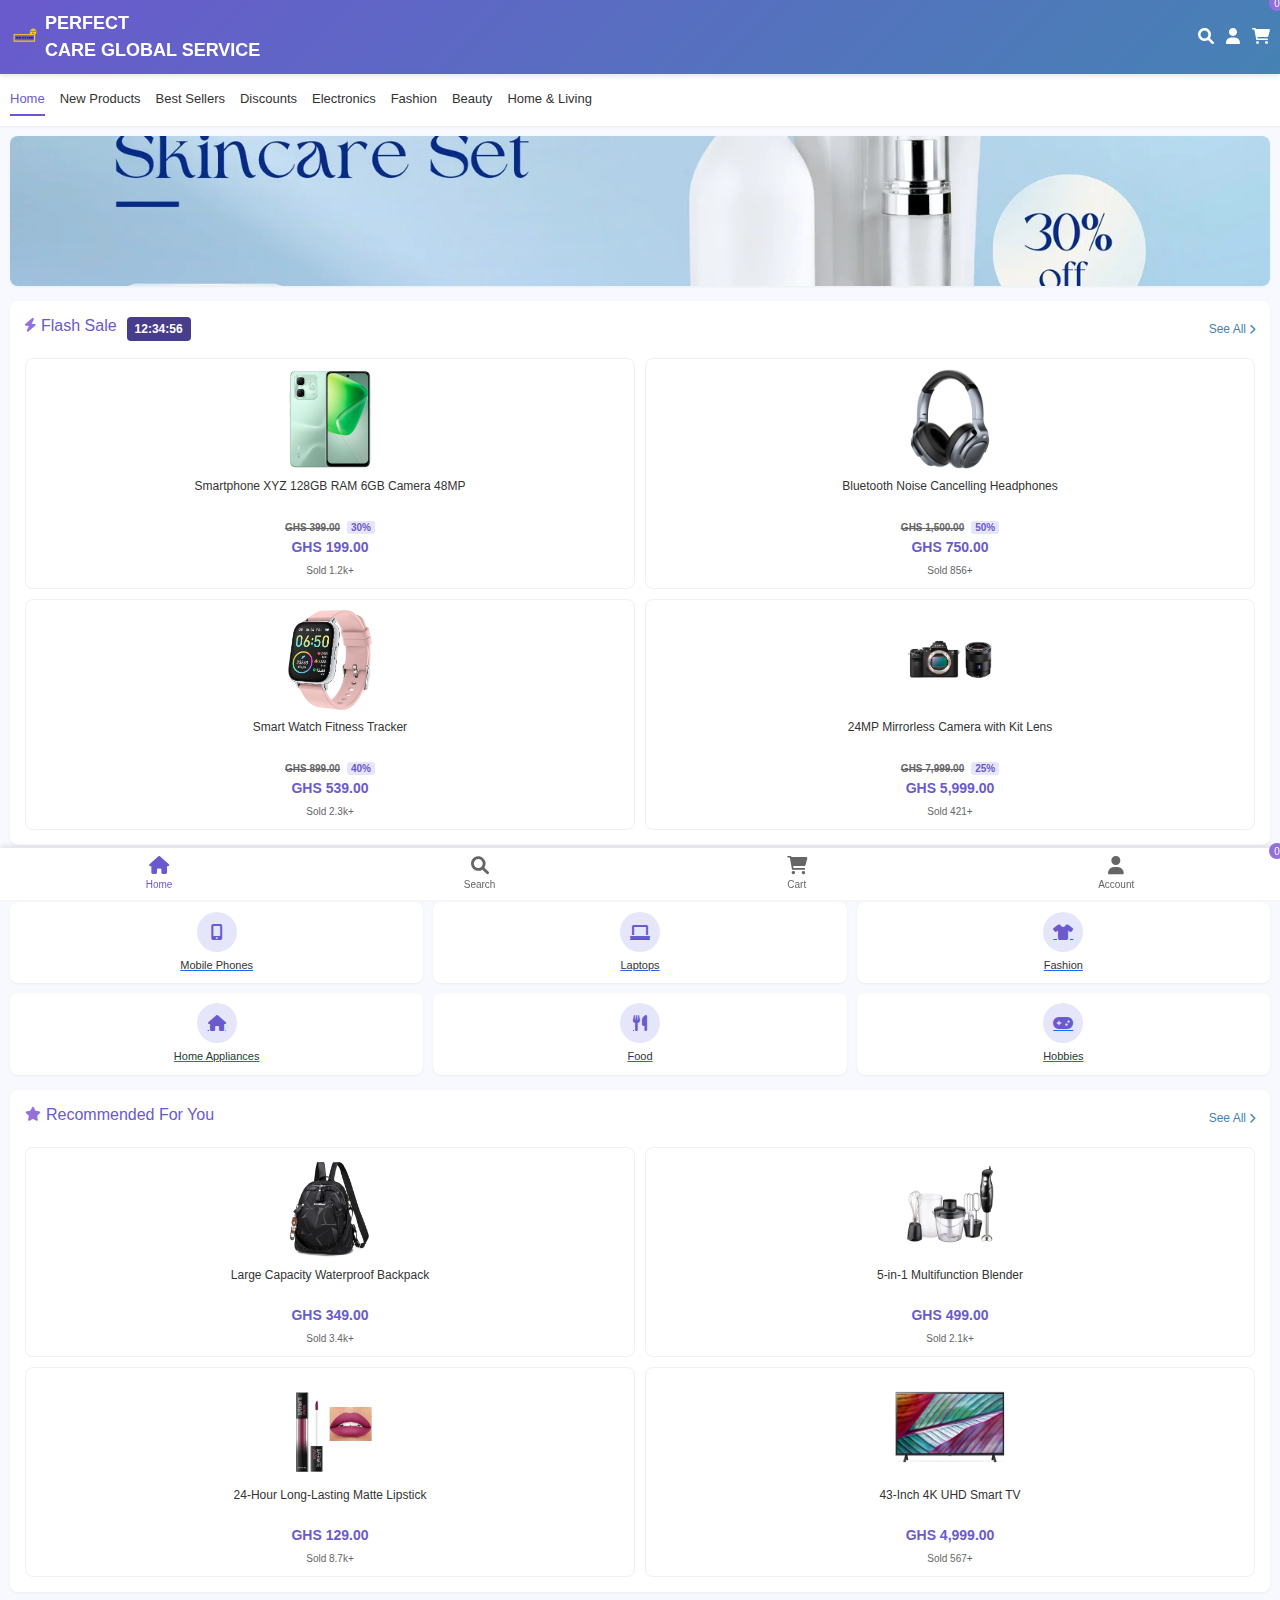
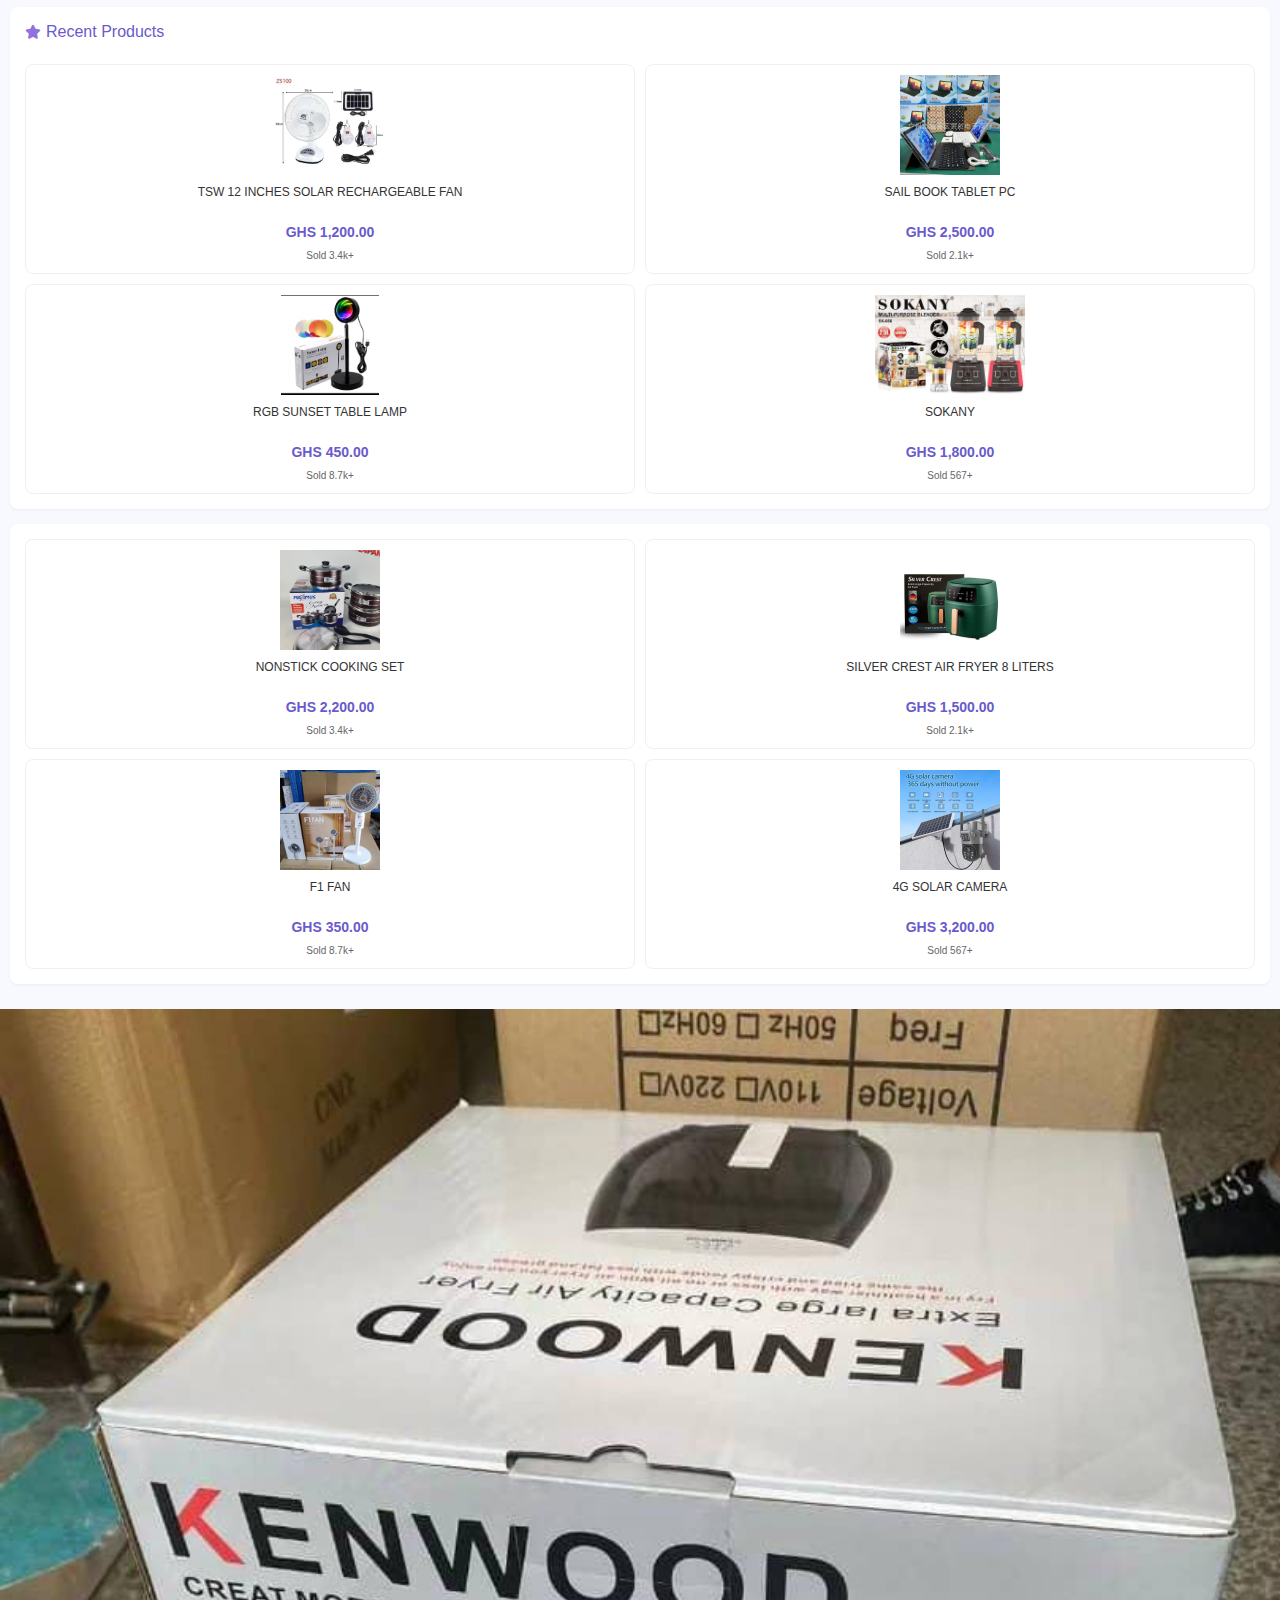
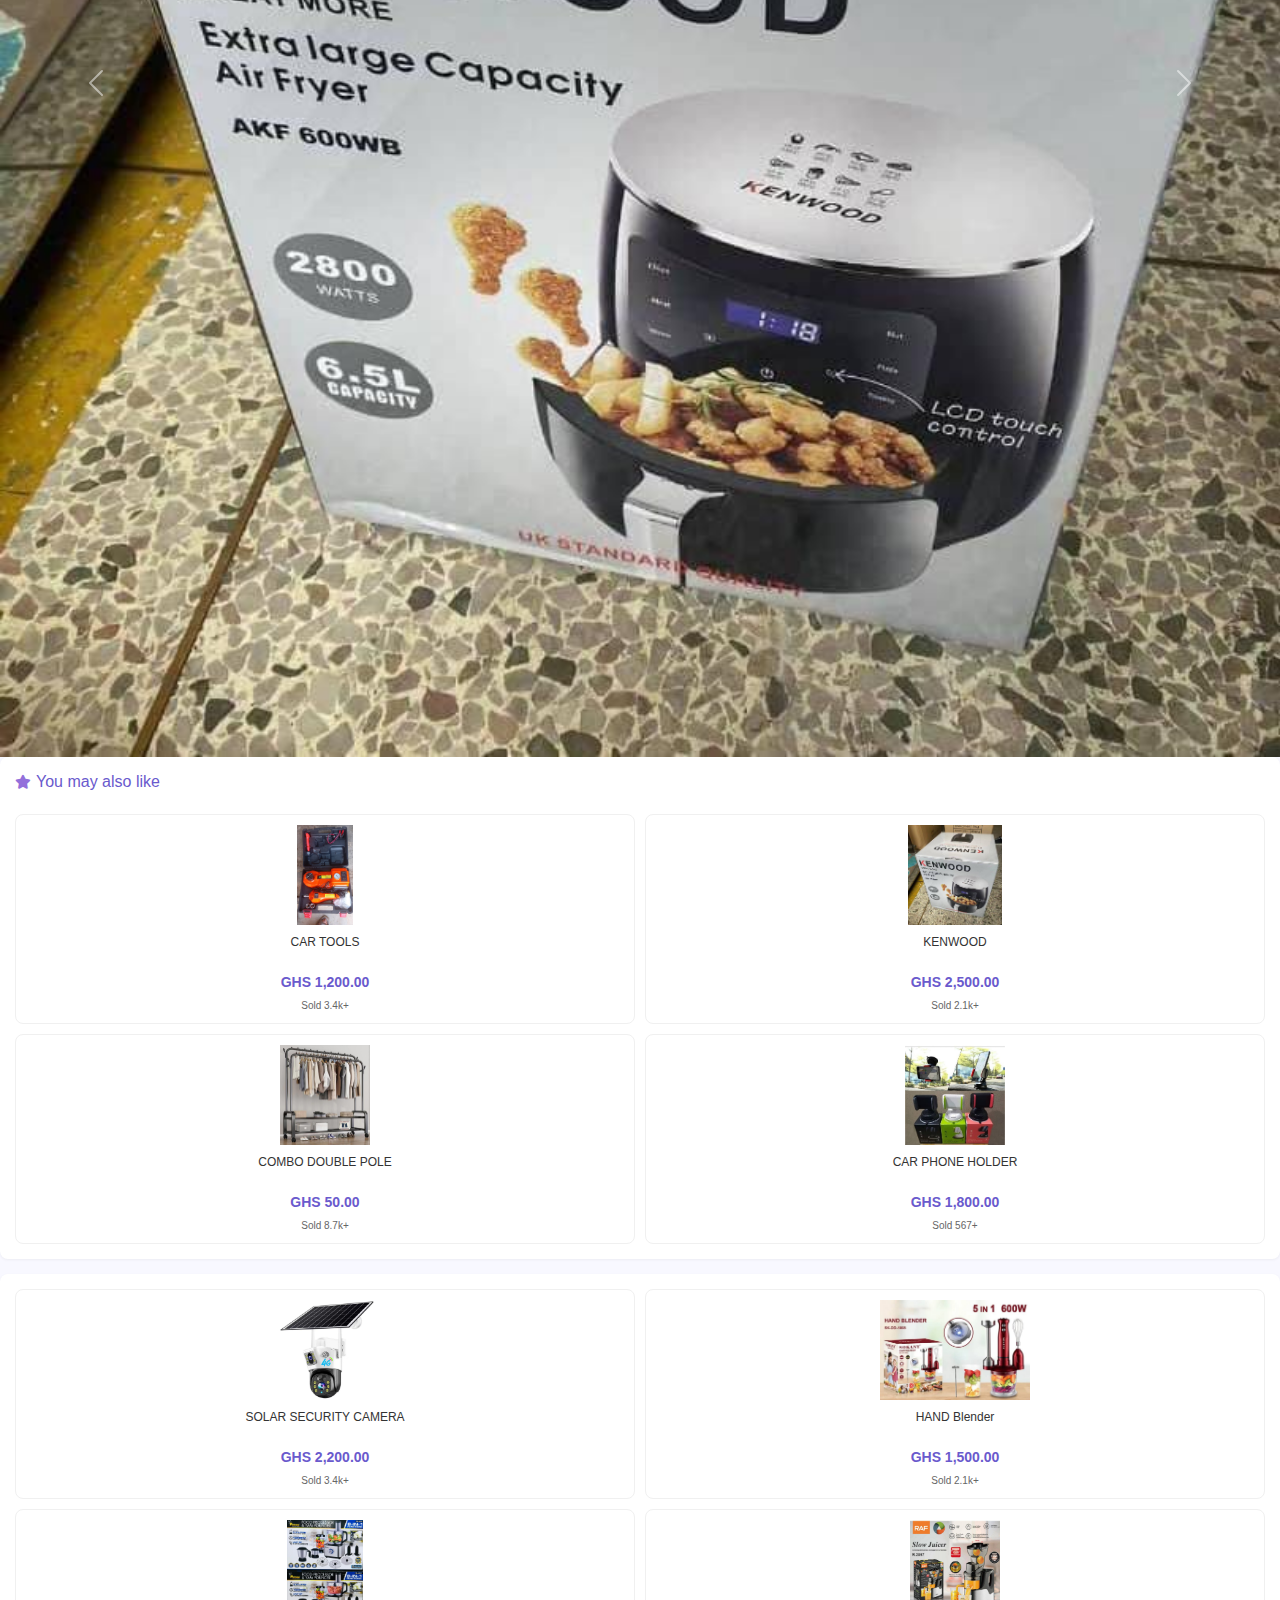
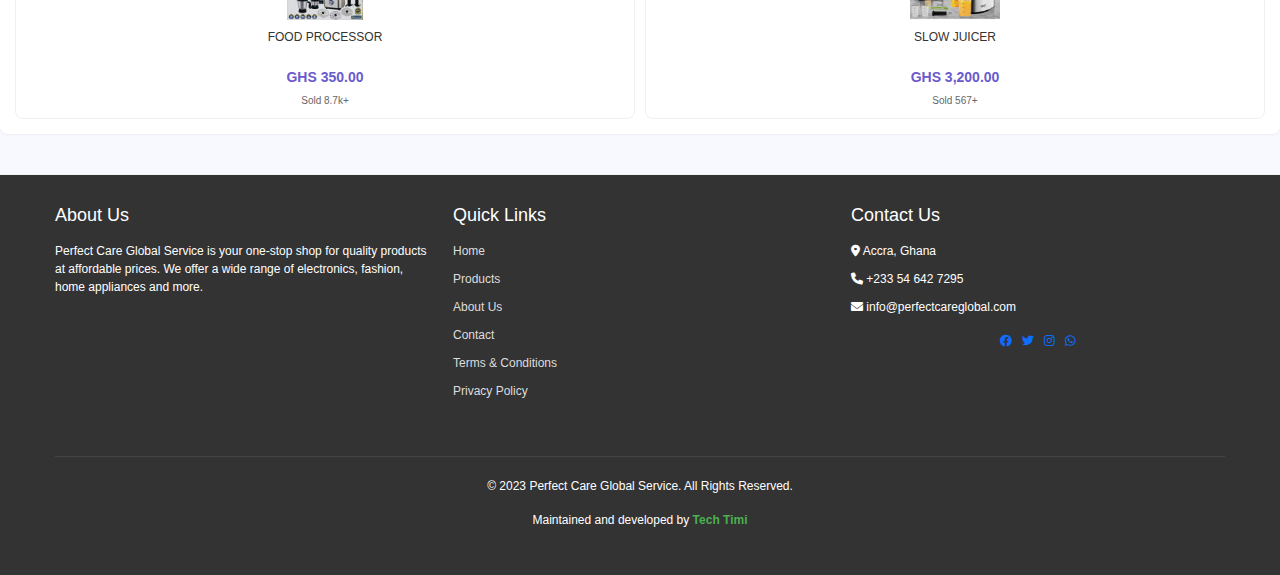
<file: index.html>
<!DOCTYPE html>
<html lang="en">
<head>
    <!-- Basic Meta Tags -->
<meta charset="UTF-8">
<meta name="viewport" content="width=device-width, initial-scale=1.0">
<meta name="author" content="Perfect Care Global Service">
<meta name="robots" content="index, follow">

<!-- SEO Meta Tags -->
<title>Perfect Care Global Service | Affordable & Quality Products</title>
<meta name="description" content="Perfect Care Global Service is your trusted e-commerce platform for affordable and high-quality products. Shop electronics, fashion, home essentials, and more. Fast delivery, great service, and secure checkout.">
<meta name="keywords" content="Perfect Care Global Service, e-commerce, online shopping, affordable products, electronics, fashion, home essentials, Nigeria online store, secure checkout, fast delivery">

<!-- Open Graph / Facebook -->
<meta property="og:title" content="Perfect Care Global Service | Affordable & Quality Products">
<meta property="og:description" content="Shop the best products at Perfect Care Global Service. Affordable prices, quality items, and fast delivery right to your doorstep.">
<meta property="og:image" content="https://yourwebsite.com/assets/logo.png">
<meta property="og:url" content="https://yourwebsite.com">
<meta property="og:type" content="website">
<meta property="og:site_name" content="Perfect Care Global Service">

<!-- Twitter Cards -->
<meta name="twitter:card" content="summary_large_image">
<meta name="twitter:title" content="Perfect Care Global Service | Affordable & Quality Products">
<meta name="twitter:description" content="Discover affordable and high-quality products at Perfect Care Global Service. Shop electronics, fashion, and more with fast delivery.">
<meta name="twitter:image" content="https://yourwebsite.com/assets/logo.png">

<!-- Favicon -->
<link rel="icon" href="https://yourwebsite.com/assets/favicon.ico" type="image/x-icon">

    <title>PERFECT CARE GLOBAL SERVICE</title>
    <link rel="stylesheet" href="https://cdnjs.cloudflare.com/ajax/libs/font-awesome/6.0.0-beta3/css/all.min.css">
    <!-- Bootstrap CSS -->
    <link href="https://cdn.jsdelivr.net/npm/bootstrap@5.3.3/dist/css/bootstrap.min.css" rel="stylesheet">
    <link rel="stylesheet" href="/style_mobile.css">
    <style>
        /* Additional footer styles */
        .footer {
            background-color: #333;
            color: white;
            padding: 30px 0;
            margin-top: 40px;
        }
        
        .footer-container {
            max-width: 1200px;
            margin: 0 auto;
            padding: 0 15px;
        }
        
        .footer-section {
            margin-bottom: 20px;
        }
        
        .footer-section h3 {
            color: #fff;
            margin-bottom: 15px;
            font-size: 18px;
        }
        
        .footer-section ul {
            list-style: none;
            padding: 0;
        }
        
        .footer-section ul li {
            margin-bottom: 10px;
        }
        
        .footer-section ul li a {
            color: #ddd;
            text-decoration: none;
        }
        
        .footer-section ul li a:hover {
            color: #fff;
        }
        
        .footer-bottom {
            text-align: center;
            padding-top: 20px;
            border-top: 1px solid #444;
            margin-top: 20px;
        }
        
        .developer-link {
            color: #4CAF50;
            text-decoration: none;
            font-weight: bold;
        }
        
        .developer-link:hover {
            text-decoration: underline;
        }
    </style>
</head>
<body>
    <!-- Mobile Header -->
    <header class="header">
        <div class="header-container">
            <button class="mobile-menu-btn" id="mobileMenuBtn">
                <i class="fas fa-bars"></i>
            </button>
            <div class="logo">
                <img src="t5.jpg" alt="BA Logo">
                <span class="logo-text">PERFECT<br> CARE GLOBAL SERVICE</span>
            </div>
            <div class="user-actions-mobile">
                <button class="search-btn-mobile" id="searchBtnMobile">
                    <i class="fas fa-search"></i>
                </button>
                <a href="#" id="authModalBtn">
                    <i class="fas fa-user"></i>
                </a>
                <a href="#" id="cartModalBtn">
                    <i class="fas fa-shopping-cart"></i>
                    <span class="cart-count" id="mobileCartCount">0</span>
                </a>
            </div>
        </div>
        <div class="search-bar-mobile" id="searchBarMobile">
            <input type="text" placeholder="Search for products...">
        </div>
    </header>
    
    <!-- Mobile Menu -->
    <div class="mobile-menu-overlay" id="mobileMenuOverlay"></div>
    <div class="mobile-menu" id="mobileMenu">
        <div class="mobile-menu-header">
            <div>Menu</div>
            <button class="mobile-menu-close" id="mobileMenuClose">
                <i class="fas fa-times"></i>
            </button>
        </div>
        <div class="mobile-menu-categories">
            <h3><i class="fas fa-list"></i> Product Categories</h3>
            <ul>
                <li><a href="#"><i class="fas fa-mobile-alt"></i> Phones & Tablets</a></li>
                <li><a href="#"><i class="fas fa-laptop"></i> Laptops & Computers</a></li>
                <li><a href="#"><i class="fas fa-tshirt"></i> Men's Fashion</a></li>
                <li><a href="#"><i class="fas fa-female"></i> Women's Fashion</a></li>
                <li><a href="#"><i class="fas fa-home"></i> Home & Living</a></li>
                <li><a href="#"><i class="fas fa-utensils"></i> Food & Beverages</a></li>
                <li><a href="#"><i class="fas fa-gamepad"></i> Hobbies & Collections</a></li>
                <li><a href="#"><i class="fas fa-baby"></i> Babies & Kids</a></li>
                <li><a href="#"><i class="fas fa-heartbeat"></i> Health</a></li>
                <li><a href="#"><i class="fas fa-car"></i> Automotive</a></li>
            </ul>
        </div>
    </div>
    
    <!-- Navigation -->
    <nav class="nav-container">
        <div class="nav-menu">
            <a href="#" class="active">Home</a>
            <a href="#">New Products</a>
            <a href="#">Best Sellers</a>
            <a href="#">Discounts</a>
            <a href="#">Electronics</a>
            <a href="#">Fashion</a>
            <a href="#">Beauty</a>
            <a href="#">Home & Living</a>
        </div>
    </nav>
    
    <!-- Main Content -->
    <main class="main-container">
        <!-- Banner -->
        <section class="banner">
            <div class="main-banner">
                <img src="1600w-qEn1ZwoszP0.webp" alt="Promotional Banner">
            </div>
        </section>

        <!-- Flash Sale -->
        <section class="flash-sale">
            <div class="section-header">
                <h2><i class="fas fa-bolt"></i> Flash Sale</h2>
                <div class="countdown">12:34:56</div>
                <a href="#" class="see-all">See All <i class="fas fa-chevron-right"></i></a>
            </div>
            <div class="product-grid">
                <div class="product-card" data-image="images/1.webp" data-title="Smartphone XYZ 128GB RAM 6GB Camera 48MP" data-price="2799.00" data-sold="Sold 1.2k+">
                    <img src="1.webp" alt="Product" class="product-image">
                    <div class="product-name">Smartphone XYZ 128GB RAM 6GB Camera 48MP</div>
                    <div class="product-price">
                        <span class="product-original-price">GHS 399.00</span>
                        <span class="product-discount">30%</span><br>
                        GHS 199.00
                    </div>
                    <div class="product-sold">Sold 1.2k+</div>
                </div>
                <div class="product-card" data-image="images/2.jpg" data-title="Bluetooth Noise Cancelling Headphones" data-price="750.00" data-sold="Sold 856+">
                    <img src="2.jpg" alt="Product" class="product-image">
                    <div class="product-name">Bluetooth Noise Cancelling Headphones</div>
                    <div class="product-price">
                        <span class="product-original-price">GHS 1,500.00</span>
                        <span class="product-discount">50%</span><br>
                        GHS 750.00
                    </div>
                    <div class="product-sold">Sold 856+</div>
                </div>
                <div class="product-card" data-image="images/3.jpg" data-title="Smart Watch Fitness Tracker" data-price="539.00" data-sold="Sold 2.3k+">
                    <img src="3.jpg" alt="Product" class="product-image">
                    <div class="product-name">Smart Watch Fitness Tracker</div>
                    <div class="product-price">
                        <span class="product-original-price">GHS 899.00</span>
                        <span class="product-discount">40%</span><br>
                        GHS 539.00
                    </div>
                    <div class="product-sold">Sold 2.3k+</div>
                </div>
                <div class="product-card" data-image="images/5.jpg" data-title="24MP Mirrorless Camera with Kit Lens" data-price="5999.00" data-sold="Sold 421+">
                    <img src="5.jpg" alt="Product" class="product-image">
                    <div class="product-name">24MP Mirrorless Camera with Kit Lens</div>
                    <div class="product-price">
                        <span class="product-original-price">GHS 7,999.00</span>
                        <span class="product-discount">25%</span><br>
                        GHS 5,999.00
                    </div>
                    <div class="product-sold">Sold 421+</div>
                </div>
            </div>
        </section>

        <!-- Popular Categories -->
        <section class="categories-section">
            <div class="section-header">
                <h2><i class="fas fa-th-large"></i> Popular Categories</h2>
                <a href="#" class="see-all">See All <i class="fas fa-chevron-right"></i></a>
            </div>
            <div class="categories-grid">
                <div class="category-card">
                    <a href="/coming.html"><div class="category-icon">
    <i class="fas fa-mobile-alt"></i>
</div>
<div class="category-name">Mobile Phones</div></a>
                </div>
                <div class="category-card">
                   <a href="/coming.html"> <div class="category-icon">
     <i class="fas fa-laptop"></i>
 </div>
 <div class="category-name">Laptops</div>
 </div></a>
                <div class="category-card">
                   <a href="/coming.html" class="html"> <div class="category-icon">
     <i class="fas fa-tshirt"></i>
 </div>
 <div class="category-name">Fashion</div>
 </div></a>
                <div class="category-card">
                    <a href="/coming.html"><div class="category-icon">
    <i class="fas fa-home"></i>
</div>
<div class="category-name">Home Appliances</div>
</div></a>
                <div class="category-card">
                   <a href="/coming.html"> <div class="category-icon">
     <i class="fas fa-utensils"></i>
 </div>
 <div class="category-name">Food</div>
 </div></a>
                <div class="category-card">
                   <a href="/coming.html"> <div class="category-icon">
     <i class="fas fa-gamepad"></i>
 </div>
 <div class="category-name">Hobbies</div>
 </div></a>
            </div>
        </section>

        <!-- Recommended Products -->
        <section class="flash-sale">
            <div class="section-header">
                <h2><i class="fas fa-star"></i> Recommended For You</h2>
                <a href="#" class="see-all">See All <i class="fas fa-chevron-right"></i></a>
            </div>
            <div class="product-grid">
                <div class="product-card" data-image="assets/images/7.jpg" data-title="Large Capacity Waterproof Backpack" data-price="349.00" data-sold="Sold 3.4k+">
                    <img src="7.jpg" alt="Product" class="product-image">
                    <div class="product-name">Large Capacity Waterproof Backpack</div>
                    <div class="product-price">GHS 349.00</div>
                    <div class="product-sold">Sold 3.4k+</div>
                </div>
                <div class="product-card" data-image="images/8.jpg" data-title="5-in-1 Multifunction Blender" data-price="499.00" data-sold="Sold 2.1k+">
                    <img src="8.jpg" alt="Product" class="product-image">
                    <div class="product-name">5-in-1 Multifunction Blender</div>
                    <div class="product-price">GHS 499.00</div>
                    <div class="product-sold">Sold 2.1k+</div>
                </div>
                <div class="product-card" data-image="images/9.jpg" data-title="24-Hour Long-Lasting Matte Lipstick" data-price="129.00" data-sold="Sold 8.7k+">
                    <img src="9.jpg" alt="Product" class="product-image">
                    <div class="product-name">24-Hour Long-Lasting Matte Lipstick</div>
                    <div class="product-price">GHS 129.00</div>
                    <div class="product-sold">Sold 8.7k+</div>
                </div>
                <div class="product-card" data-image="images/1avif.avif" data-title="43-Inch 4K UHD Smart TV" data-price="4999.00" data-sold="Sold 567+">
                    <img src="1avif.avif" alt="Product" class="product-image">
                    <div class="product-name">43-Inch 4K UHD Smart TV</div>
                    <div class="product-price">GHS 4,999.00</div>
                    <div class="product-sold">Sold 567+</div>
                </div>
            </div>
        </section>

        <!-- Recent Products -->
        <section class="flash-sale">
            <div class="section-header">
                <h2><i class="fas fa-star"></i> Recent Products</h2>
            </div>
            <div class="product-grid">
                <div class="product-card" data-image="images/t1.jpg" data-title="TSW 12 INCHES SOLAR RECHARGEABLE FAN" data-price="1200.00" data-sold="Sold 3.4k+">
                    <img src="t1.jpg" alt="Product" class="product-image">
                    <div class="product-name">TSW 12 INCHES SOLAR RECHARGEABLE FAN</div>
                    <div class="product-price">GHS 1,200.00</div>
                    <div class="product-sold">Sold 3.4k+</div>
                </div>
                <div class="product-card" data-image="images/t2.jpg" data-title="SAIL BOOK TABLET PC" data-price="2500.00" data-sold="Sold 2.1k+">
                    <img src="t2.jpg" alt="Product" class="product-image">
                    <div class="product-name">SAIL BOOK TABLET PC</div>
                    <div class="product-price">GHS 2,500.00</div>
                    <div class="product-sold">Sold 2.1k+</div>
                </div>
                <div class="product-card" data-image="images/t3.jpg" data-title="RGB SUNSET TABLE LAMP" data-price="450.00" data-sold="Sold 8.7k+">
                    <img src="t3.jpg" alt="Product" class="product-image">
                    <div class="product-name">RGB SUNSET TABLE LAMP</div>
                    <div class="product-price">GHS 450.00</div>
                    <div class="product-sold">Sold 8.7k+</div>
                </div>
                <div class="product-card" data-image="images/t4.jpg" data-title="SOKANY" data-price="1800.00" data-sold="Sold 567+">
                    <img src="t4.jpg" alt="Product" class="product-image">
                    <div class="product-name">SOKANY</div>
                    <div class="product-price">GHS 1,800.00</div>
                    <div class="product-sold">Sold 567+</div>
                </div>
            </div>
        </section>

        <!-- More Products -->
        <section class="flash-sale">
            <div class="product-grid">
                <div class="product-card" data-image="images/t9.jpg" data-title="SOLAR SECURITY CAMERA" data-price="2200.00" data-sold="Sold 3.4k+">
                    <img src="t17.jpg" alt="Product" class="product-image">
                    <div class="product-name"> NONSTICK COOKING SET</div>
                    <div class="product-price">GHS 2,200.00</div>
                    <div class="product-sold">Sold 3.4k+</div>
                </div>
                <div class="product-card" data-image="images/t6.jpg" data-title="SILVER CREST AIR FRYER 8 LITERS" data-price="1500.00" data-sold="Sold 2.1k+">
                    <img src="t6.jpg" alt="Product" class="product-image">
                    <div class="product-name">SILVER CREST AIR FRYER 8 LITERS</div>
                    <div class="product-price">GHS 1,500.00</div>
                    <div class="product-sold">Sold 2.1k+</div>
                </div>
                <div class="product-card" data-image="images/t7.jpg" data-title="F1 FAN" data-price="350.00" data-sold="Sold 8.7k+">
                    <img src="t7.jpg" alt="Product" class="product-image">
                    <div class="product-name">F1 FAN</div>
                    <div class="product-price">GHS 350.00</div>
                    <div class="product-sold">Sold 8.7k+</div>
                </div>
                <div class="product-card" data-image="images/t8.jpg" data-title="4G SOLAR CAMERA" data-price="3200.00" data-sold="Sold 567+">
                    <img src="t8.jpg" alt="Product" class="product-image">
                    <div class="product-name">4G SOLAR CAMERA</div>
                    <div class="product-price">GHS 3,200.00</div>
                    <div class="product-sold">Sold 567+</div>
                </div>
            </div>
        </section>
    </main>

    <!-- Carousel -->
    <div id="homeCarousel" class="carousel slide" data-bs-ride="carousel">
        <div class="carousel-inner">
            <div class="carousel-item active">
                <img src="t14.jpg" class="d-block w-100" alt="Slide 1">
            </div>
            <div class="carousel-item">
                <img src="t11.jpg" class="d-block w-100" alt="Slide 2">
            </div>
            <div class="carousel-item">
                <img src="t10.jpg" class="d-block w-100" alt="Slide 3">
            </div>
        </div>
        <!-- Controls -->
        <button class="carousel-control-prev" type="button" data-bs-target="#homeCarousel" data-bs-slide="prev">
            <span class="carousel-control-prev-icon" aria-hidden="true"></span>
        </button>
        <button class="carousel-control-next" type="button" data-bs-target="#homeCarousel" data-bs-slide="next">
            <span class="carousel-control-next-icon" aria-hidden="true"></span>
        </button>
    </div>

    <!-- You May Also Like -->
    <section class="flash-sale">
        <div class="section-header">
            <h2><i class="fas fa-star"></i> You may also like </h2>
        </div>
        <div class="product-grid">
            <div class="product-card" data-image="images/t12.jpg" data-title="TSW 12 INCHES SOLAR RECHARGEABLE FAN" data-price="1200.00" data-sold="Sold 3.4k+">
                <img src="t12.jpg" alt="Product" class="product-image">
                <div class="product-name">CAR TOOLS</div>
                <div class="product-price">GHS 1,200.00</div>
                <div class="product-sold">Sold 3.4k+</div>
            </div>
            <div class="product-card" data-image="images/t14.jpg" data-title="SAIL BOOK TABLET PC" data-price="2500.00" data-sold="Sold 2.1k+">
                <img src="t14.jpg" alt="Product" class="product-image">
                <div class="product-name">KENWOOD</div>
                <div class="product-price">GHS 2,500.00</div>
                <div class="product-sold">Sold 2.1k+</div>
            </div>
            <div class="product-card" data-image="images/t15.jpg" data-title="RGB SUNSET TABLE LAMP" data-price="450.00" data-sold="Sold 8.7k+">
                <img src="t15.jpg" alt="Product" class="product-image">
                <div class="product-name">COMBO DOUBLE POLE</div>
                <div class="product-price">GHS 50.00</div>
                <div class="product-sold">Sold 8.7k+</div>
            </div>
            <div class="product-card" data-image="images/t16.jpg" data-title="SOKANY" data-price="1800.00" data-sold="Sold 567+">
                <img src="t16.jpg" alt="Product" class="product-image">
                <div class="product-name">CAR PHONE HOLDER</div>
                <div class="product-price">GHS 1,800.00</div>
                <div class="product-sold">Sold 567+</div>
            </div>
        </div>
    </section>

    <!-- More Products -->
    <section class="flash-sale">
        <div class="product-grid">
            <div class="product-card" data-image="images/t17.jpg" data-title="SOLAR SECURITY CAMERA" data-price="2200.00" data-sold="Sold 3.4k+">
                <img src="t9.jpg" alt="Product" class="product-image">
                <div class="product-name">SOLAR SECURITY CAMERA</div>
                <div class="product-price">GHS 2,200.00</div>
                <div class="product-sold">Sold 3.4k+</div>
            </div>
            <div class="product-card" data-image="images/t18.jpg" data-title="SILVER CREST AIR FRYER 8 LITERS" data-price="1500.00" data-sold="Sold 2.1k+">
                <img src="t18.jpg" alt="Product" class="product-image">
                <div class="product-name">HAND Blender</div>
                <div class="product-price">GHS 1,500.00</div>
                <div class="product-sold">Sold 2.1k+</div>
            </div>
            <div class="product-card" data-image="images/t19.jpg" data-title="F1 FAN" data-price="350.00" data-sold="Sold 8.7k+">
                <img src="t19.jpg" alt="Product" class="product-image">
                <div class="product-name">FOOD PROCESSOR</div>
                <div class="product-price">GHS 350.00</div>
                <div class="product-sold">Sold 8.7k+</div>
            </div>
            <div class="product-card" data-image="images/t20.jpg" data-title="4G SOLAR CAMERA" data-price="3200.00" data-sold="Sold 567+">
                <img src="t20.jpg" alt="Product" class="product-image">
                <div class="product-name">SLOW JUICER</div>
                <div class="product-price">GHS 3,200.00</div>
                <div class="product-sold">Sold 567+</div>
            </div>
        </div>
    </section>
    
    <!-- Footer -->
    <footer class="footer">
        <div class="footer-container">
            <div class="row">
                <div class="col-md-4 footer-section">
                    <h3>About Us</h3>
                    <p>Perfect Care Global Service is your one-stop shop for quality products at affordable prices. We offer a wide range of electronics, fashion, home appliances and more.</p>
                </div>
                <div class="col-md-4 footer-section">
                    <h3>Quick Links</h3>
                    <ul>
                        <li><a href="#">Home</a></li>
                        <li><a href="#">Products</a></li>
                        <li><a href="about.html">About Us</a></li>
                        <li><a href="#">Contact</a></li>
                        <li><a href="#">Terms & Conditions</a></li>
                        <li><a href="#">Privacy Policy</a></li>
                    </ul>
                </div>
                <div class="col-md-4 footer-section">
                    <h3>Contact Us</h3>
                    <ul>
                        <li><i class="fas fa-map-marker-alt"></i> Accra, Ghana</li>
                        <li><i class="fas fa-phone"></i> +233 54 642 7295</li>
                        <li><i class="fas fa-envelope"></i> info@perfectcareglobal.com</li>
                    </ul>
                    <div class="social-icons">
                        <a href="#"><i class="fab fa-facebook"></i></a>
                        <a href="#"><i class="fab fa-twitter"></i></a>
                        <a href="#"><i class="fab fa-instagram"></i></a>
                        <a href="#"><i class="fab fa-whatsapp"></i></a>
                    </div>
                </div>
            </div>
            <div class="footer-bottom">
                <p>&copy; 2023 Perfect Care Global Service. All Rights Reserved.</p>
                <p>Maintained and developed by <a href="https://wa.me/2348122801827" class="developer-link">Tech Timi</a></p>
            </div>
        </div>
    </footer>

    <!-- Product Detail Modal -->
    <div class="modal" id="productModal">
        <div class="modal-overlay" id="productModalOverlay"></div>
        <div class="modal-box">
            <button class="modal-close" id="productModalClose">&times;</button>
            <div class="modal-body">
                <div class="modal-image-carousel">
                    <div class="carousel-wrapper">
                        <div class="carousel-images" id="carouselImages"></div>
                    </div>
                    <div class="carousel-controls">
                        <button id="prevImageBtn">&#10094;</button>
                        <button id="nextImageBtn">&#10095;</button>
                    </div>
                </div>
                <div class="modal-info">
                    <h2 id="modalTitle">Product Name</h2>
                    <p id="modalPrice">GHS 0.00</p>
                    <p id="modalSold">Sold 0+</p>
                    <div class="quantity-control">
                        <button id="decreaseQtyBtn">-</button>
                        <input type="number" id="qtyInput" value="1" min="1">
                        <button id="increaseQtyBtn">+</button>
                    </div>
                    <button class="add-to-cart-btn" id="addToCartBtn">
                        <i class="fas fa-cart-plus"></i> Add to Cart
                    </button>
                </div>
            </div>
        </div>
    </div>

    <!-- Auth Modal -->
    <div class="modal" id="authModal">
        <div class="modal-overlay" id="authModalOverlay"></div>
        <div class="auth-box">
            <button class="auth-close" id="authModalClose">&times;</button>
            <div class="auth-tabs">
                <button id="signInTab" class="active">Sign In</button>
                <button id="signUpTab">Sign Up</button>
            </div>
            <div class="auth-form" id="authContent">
                <!-- Sign In/Sign Up content loaded via JS -->
            </div>
        </div>
    </div>

    <!-- Cart Modal -->
    <div class="modal" id="cartModal">
        <div class="modal-overlay" id="cartModalOverlay"></div>
        <div class="modal-box cart-modal-box">
            <button class="modal-close" id="cartModalClose"><i class="fas fa-times"></i></button>
            <h2 class="modal-title"><i class="fas fa-shopping-basket"></i> Your Cart</h2>
            <div class="cart-items" id="cartItems">
                <!-- Items added dynamically -->
            </div>
            <div class="cart-footer">
                <div class="cart-total">
                    <span>Total:</span>
                    <strong id="cartTotal">GHS 0.00</strong>
                </div>
                <button class="fab-checkout" id="checkoutBtn">
                    <i class="fas fa-credit-card"></i> Checkout
                </button>
            </div>
        </div>
    </div>

    <!-- Mobile Bottom Navigation -->
    <div class="mobile-bottom-nav">
        <a href="#" class="mobile-nav-item active">
            <i class="fas fa-home"></i>
            <span>Home</span>
        </a>
        <a href="#" class="mobile-nav-item">
            <i class="fas fa-search"></i>
            <span>Search</span>
        </a>
        <a href="#" class="mobile-nav-item" id="bottomCartBtn">
            <i class="fas fa-shopping-cart"></i>
            <span>Cart</span>
            <span class="cart-count" id="bottomCartCount">0</span>
        </a>
        <a href="#" class="mobile-nav-item" id="bottomAuthBtn">
            <i class="fas fa-user"></i>
            <span>Account</span>
        </a>
    </div>

    <!-- Toast Notification -->
    <div id="toast" class="toast">Product added to cart!</div>

    <!-- Bootstrap JS -->
    <script src="https://cdn.jsdelivr.net/npm/bootstrap@5.3.3/dist/js/bootstrap.bundle.min.js"></script>
    <!-- Custom JS -->
    <script src="script.js"></script>
</body>
</html>
</file>
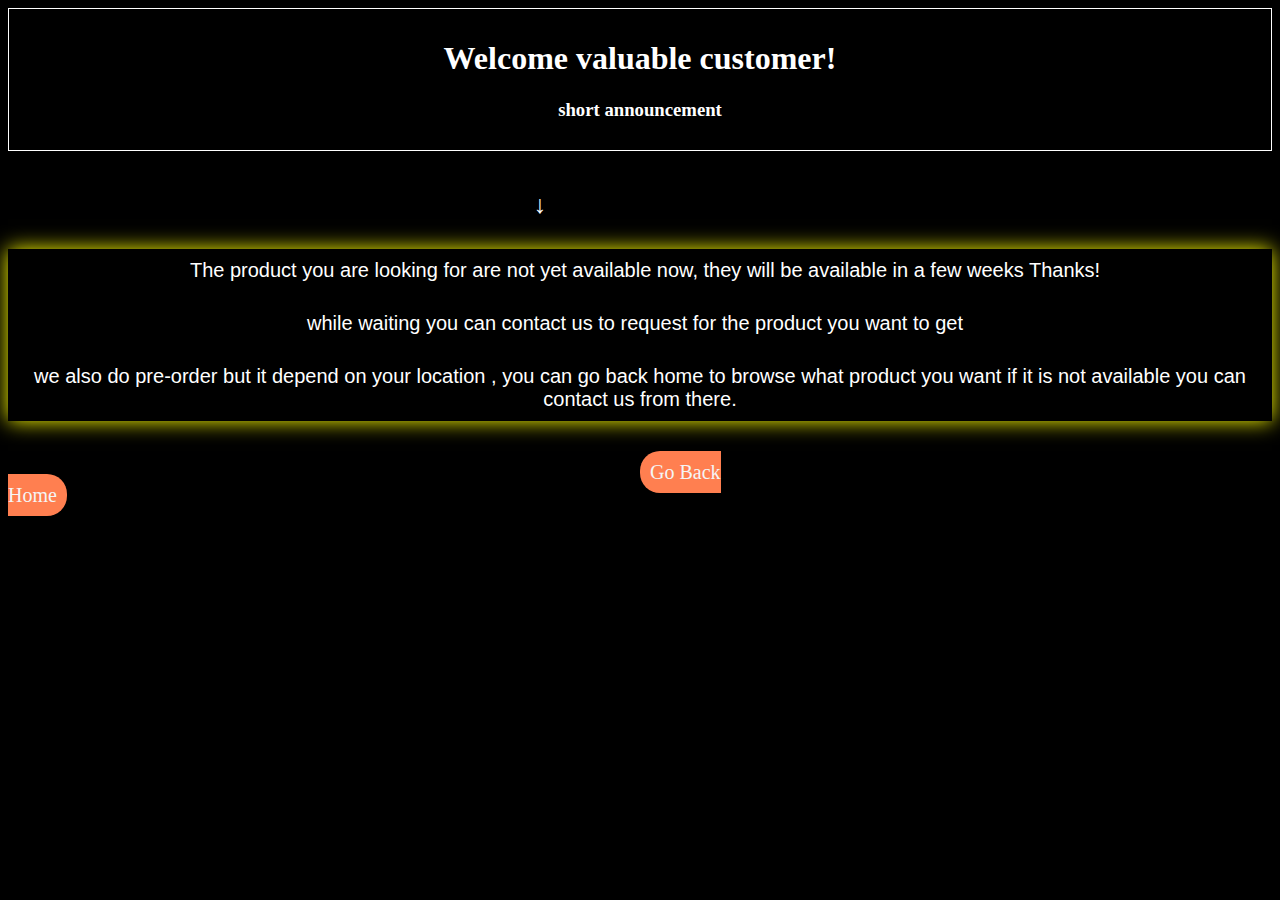
<file: coming.html>
<!DOCTYPE html>
<html>

<head>
  <meta charset="UTF-8">
  <meta name="viewport" content="width=device-width, initial-scale=1">
  <title>perfect care global</title>
</head>
<style type="text/css" media="all">
  body{
    background: black;
    color: white;
    
  }
  a{
    margin: 50%;
    padding: 10px;
    text-decoration: none;
    font-size: 20px;
    font-weight: solid;
    color: whitesmoke;
    background: coral;
    border-radius: 20px;}
    
  a:hover{
    background: none;
    border: 2px solid yellow;
    box-shadow: 0 0 10px red;
  }
  .div-1{
    border: 1px solid white;
    margin: 0 0 40px 0;
    padding: 10px;
  }
  .div-1 h1,h3{
    text-align: center;
  }
  span{
   /* background: white;*/
    color: white;
    width: 50px;
    height: 50px;
    font-size: 25px;
    border-radius: 50px;
    margin-left: 40%;
    padding: 20px;
    margin-bottom: 20px;
    /*box-shadow: 0 0 20px yellow;*/
  }

  .p-1{
    text-align: center;
    margin-top: 30px;
    margin-bottom: 10px;
    padding: 10px;
margin-left: 10px;
font-family: Verdana, Geneva, Tahoma, sans-serif;
font-size: 20px;
  }
  
    .p-2{
    text-align: center;
    margin-top: 10px;
    margin-bottom: 10px;
    margin-right: 10px;
    padding: 10px;
    font-family: Verdana, Geneva, Tahoma, sans-serif;
font-size: 20px;
  }
  
    .p-3{
    text-align: center;
    margin-top: 10px;
    padding: 10px;
    margin-bottom: 40px;
    font-family: Verdana, Geneva, Tahoma, sans-serif;
font-size: 20px;
  }
  
    .div-2{
    animation-name: color-chang;
    animation-duration: 20s;
    animation-iteration-count: infinite;
    box-shadow: 0 0 20px yellow;
  }
  @keyframes color-chang{
    0% {
background: white;
color: black;
    }
    25% {
      background: red;
      border-top-left-radius: 50px;
      color: black;
      
    }
    50% {
      background: yellow;
      border-top-right-radius: 50px;
      color: black;
    }
    75% {
      background: blue;
      border-bottom-right-radius: 50px;
    }
    100% {
      background: green;
      border-bottom-left-radius: 50px;
    }
  }
</style>
<body>
  <div class="div-1">
  <h1>Welcome valuable customer!</h1>
  <h3>short announcement</h3>
  </div>
<span>&darr;</span>
  <div class="div-2">
    <p class="p-1">The product you are looking for are not yet available now, they will be available in a few weeks Thanks!</p>
    <p class="p-2">while waiting you can contact us to request for the product you want to get</p>
    <p class="p-3">we also do pre-order but it depend on your location , you can go back home to browse what product you want if it is not available you can contact us from there.</p>
  </div>
  <a href="/peefect new project/index.html">Go Back Home </a>
</body>
</html>
</file>
<file: style_mobile.css>
:root {
            --primary: #6a5acd;
            --secondary: #4682b4;
            --accent: #9370db;
            --light: #e6e6fa;
            --dark: #483d8b;
            --text: #333;
            --text-light: #666;
            --bg: #f8f8ff;
        }
        
        * {
            margin: 0;
            padding: 0;
            box-sizing: border-box;
            font-family: 'Segoe UI', Tahoma, Geneva, Verdana, sans-serif;
        }
        
        body {
            background-color: var(--bg);
            color: var(--text);
            font-size: 14px;
        }
        
        /* Header Mobile */
        .header {
            background: linear-gradient(135deg, var(--primary), var(--secondary));
            color: white;
            padding: 10px 0;
            position: sticky;
            top: 0;
            z-index: 100;
            box-shadow: 0 2px 5px rgba(0,0,0,0.1);
        }
        
        .header-container {
            display: flex;
            align-items: center;
            padding: 0 10px;
            justify-content: space-between;
        }
        
        .logo {
            display: flex;
            align-items: center;
        }
        
        .logo img {
            height: 30px;
        }
        
        .logo-text {
            font-size: 18px;
            font-weight: bold;
            margin-left: 5px;
            color: white;
        }
        
        .mobile-menu-btn {
            background: none;
            border: none;
            color: white;
            font-size: 20px;
            margin-right: 10px;
            display: none;
        }
        
        .search-bar-mobile {
            display: none;
            padding: 10px;
            background-color: white;
        }
        
        .search-bar-mobile.active {
            display: block;
        }
        
        .search-bar-mobile input {
            width: 100%;
            padding: 8px 15px;
            border: 1px solid #ddd;
            border-radius: 20px;
            outline: none;
            font-size: 14px;
        }
        
        .user-actions-mobile {
            display: flex;
            align-items: center;
        }
        
        .user-actions-mobile a {
            color: white;
            text-decoration: none;
            margin-left: 12px;
            font-size: 16px;
        }
        
        .search-btn-mobile {
            background: none;
            border: none;
            color: white;
            font-size: 16px;
        }
        
        /* Navigation Mobile */
        .nav-container {
            background-color: white;
            box-shadow: 0 1px 3px rgba(0,0,0,0.05);
            overflow-x: auto;
            -webkit-overflow-scrolling: touch;
            padding: 5px 0;
        }
        
        .nav-menu {
            display: flex;
            padding: 5px 10px;
            white-space: nowrap;
        }
        
        .nav-menu a {
            text-decoration: none;
            color: var(--text);
            margin-right: 15px;
            font-size: 13px;
            padding: 5px 0;
            border-bottom: 2px solid transparent;
            transition: all 0.3s;
        }
        
        .nav-menu a:hover, .nav-menu a.active {
            color: var(--primary);
            border-bottom: 2px solid var(--primary);
        }
        
        /* Main Content Mobile */
        .main-container {
            padding: 10px;
        }
        
        /* Banner Mobile */
        .banner {
            display: flex;
            flex-direction: column;
            margin-bottom: 15px;
            gap: 10px;
        }
        
        .categories-sidebar {
            width: 100%;
            background-color: white;
            border-radius: 8px;
            padding: 10px;
            box-shadow: 0 1px 3px rgba(0,0,0,0.05);
        }
        
        .categories-sidebar h3 {
            font-size: 15px;
            margin-bottom: 10px;
            color: var(--primary);
            padding-bottom: 5px;
            border-bottom: 1px solid var(--light);
            display: flex;
            align-items: center;
        }
        
        .categories-sidebar ul {
            list-style: none;
            display: grid;
            grid-template-columns: repeat(2, 1fr);
            gap: 5px;
        }
        
        .categories-sidebar li {
            padding: 8px 0;
        }
        
        .categories-sidebar a {
            text-decoration: none;
            color: var(--text);
            font-size: 13px;
            display: flex;
            align-items: center;
            transition: color 0.3s;
        }
        
        .categories-sidebar a:hover {
            color: var(--primary);
        }
        
        .categories-sidebar i {
            margin-right: 5px;
            color: var(--secondary);
            width: 18px;
            text-align: center;
            font-size: 14px;
        }
        
        .main-banner {
            width: 100%;
            background: linear-gradient(135deg, var(--light), white);
            border-radius: 8px;
            height: 150px;
            display: flex;
            align-items: center;
            justify-content: center;
            color: var(--text-light);
            box-shadow: 0 1px 3px rgba(0,0,0,0.05);
            overflow: hidden;
            position: relative;
        }
        
        .main-banner img {
            width: 100%;
            height: 100%;
            object-fit: cover;
        }
        
        /* Flash Sale Mobile */
        .flash-sale {
            background-color: white;
            border-radius: 8px;
            padding: 15px;
            margin-bottom: 15px;
            box-shadow: 0 1px 3px rgba(0,0,0,0.05);
        }
        
        .section-header {
            display: flex;
            align-items: center;
            margin-bottom: 15px;
            flex-wrap: wrap;
        }
        
        .section-header h2 {
            font-size: 16px;
            color: var(--primary);
            margin-right: 10px;
            display: flex;
            align-items: center;
        }
        
        .section-header h2 i {
            margin-right: 5px;
            color: var(--accent);
            font-size: 14px;
        }
        
        .countdown {
            background-color: var(--dark);
            color: white;
            padding: 3px 8px;
            border-radius: 4px;
            font-size: 12px;
            font-weight: bold;
        }
        
        .see-all {
            margin-left: auto;
            color: var(--secondary);
            text-decoration: none;
            font-size: 12px;
            display: flex;
            align-items: center;
            transition: color 0.3s;
            white-space: nowrap;
        }
        
        .see-all:hover {
            color: var(--primary);
        }
        
        .see-all i {
            margin-left: 3px;
            font-size: 10px;
        }
        
        .product-grid {
            display: grid;
            grid-template-columns: repeat(2, 1fr);
            gap: 10px;
        }
        
        .product-card {
            border: 1px solid #f0f0f0;
            padding: 10px;
            text-align: center;
            border-radius: 8px;
            transition: transform 0.3s, box-shadow 0.3s;
            background-color: white;
            cursor: pointer;
        }
        
        .product-card:hover {
            transform: translateY(-3px);
            box-shadow: 0 3px 8px rgba(0,0,0,0.1);
        }
        
        .product-image {
            width: 100%;
            height: 100px;
            object-fit: contain;
            margin-bottom: 10px;
        }
        
        .product-name {
            font-size: 12px;
            margin-bottom: 5px;
            color: var(--text);
            display: -webkit-box;
            -webkit-line-clamp: 2;
            -webkit-box-orient: vertical;
            overflow: hidden;
            height: 32px;
            line-height: 1.2;
        }
        
        .product-price {
            color: var(--primary);
            font-weight: bold;
            margin: 5px 0;
            font-size: 14px;
        }
        
        .product-original-price {
            text-decoration: line-through;
            color: var(--text-light);
            font-size: 10px;
            margin-right: 3px;
        }
        
        .product-discount {
            background-color: var(--light);
            color: var(--primary);
            padding: 1px 4px;
            border-radius: 3px;
            font-size: 10px;
            font-weight: bold;
        }
        
        .product-sold {
            font-size: 10px;
            color: var(--text-light);
            margin-top: 5px;
        }
        
        /* Categories Section Mobile */
        .categories-section {
            margin-bottom: 15px;
        }
        
        .categories-grid {
            display: grid;
            grid-template-columns: repeat(3, 1fr);
            gap: 10px;
        }
        
        .category-card {
            background-color: white;
            border-radius: 8px;
            padding: 10px;
            text-align: center;
            box-shadow: 0 1px 3px rgba(0,0,0,0.05);
            transition: transform 0.3s;
        }
        
        .category-card:hover {
            transform: translateY(-3px);
        }
        
        .category-icon {
            width: 40px;
            height: 40px;
            background-color: var(--light);
            border-radius: 50%;
            display: flex;
            align-items: center;
            justify-content: center;
            margin: 0 auto 5px;
            color: var(--primary);
            font-size: 16px;
        }
        
        .category-name {
            font-size: 11px;
            color: var(--text);
        }
        
        /* Footer Mobile */
        .footer {
            background-color: white;
            padding: 20px 0 10px;
            border-top: 1px solid #f0f0f0;
            font-size: 12px;
        }
        
        .footer-container {
            padding: 0 10px;
        }
        
        .footer-top {
            display: grid;
            grid-template-columns: repeat(2, 1fr);
            gap: 15px;
            margin-bottom: 20px;
        }
        
        .footer-column h3 {
            font-size: 14px;
            margin-bottom: 10px;
            color: var(--primary);
        }
        
        .footer-column ul {
            list-style: none;
        }
        
        .footer-column li {
            margin-bottom: 8px;
        }
        
        .footer-column a {
            text-decoration: none;
            color: var(--text-light);
            font-size: 11px;
            transition: color 0.3s;
        }
        
        .footer-column a:hover {
            color: var(--primary);
        }
        
        .footer-bottom {
            display: flex;
            flex-direction: column;
            align-items: center;
            padding-top: 15px;
            border-top: 1px solid #f0f0f0;
            text-align: center;
        }
        
        .payment-methods {
            display: flex;
            align-items: center;
            flex-wrap: wrap;
            justify-content: center;
            margin-bottom: 10px;
        }
        
        .payment-methods img {
            height: 20px;
            margin: 0 5px 5px 0;
        }
        
        .social-media {
            margin-bottom: 10px;
        }
        
        .social-media a {
            color: var(--text-light);
            margin: 0 8px;
            font-size: 16px;
            transition: color 0.3s;
        }
        
        .social-media a:hover {
            color: var(--primary);
        }
        
        .copyright {
            color: var(--text-light);
            font-size: 10px;
        }
        
        /* Modal Mobile */
        .modal {
            position: fixed;
            top: 0;
            left: 0;
            width: 100%;
            height: 100%;
            background: rgba(0,0,0,0.6);
            z-index: 2000;
            display: none;
            align-items: center;
            justify-content: center;
            animation: fadeIn 0.3s ease-in-out;
            padding: 10px;
        }
        
        .modal-overlay {
            position: absolute;
            width: 100%;
            height: 100%;
        }
        
        .modal-box {
            background: white;
            width: 100%;
            max-width: 100%;
            border-radius: 12px;
            overflow: hidden;
            z-index: 2001;
            animation: zoomIn 0.4s ease;
            position: relative;
            box-shadow: 0 5px 15px rgba(0,0,0,0.2);
            max-height: 90vh;
            overflow-y: auto;
        }
        
        .modal-close {
            position: absolute;
            top: 10px;
            right: 12px;
            background: transparent;
            border: none;
            font-size: 20px;
            color: var(--text-light);
            cursor: pointer;
            z-index: 10;
        }
        
        .modal-body {
            display: flex;
            flex-direction: column;
        }
        
        .modal-image-carousel {
            width: 100%;
        }
        
        .carousel-wrapper {
            width: 100%;
            overflow: hidden;
            border-radius: 8px;
            height: 200px;
            position: relative;
        }
        
        .carousel-images {
            display: flex;
            transition: transform 0.5s ease-in-out;
            height: 100%;
        }
        
        .carousel-images img {
            width: 100%;
            height: 100%;
            object-fit: cover;
            flex-shrink: 0;
            border-radius: 8px;
            opacity: 0;
            transition: opacity 0.5s ease-in-out;
        }
        
        .carousel-images img.active {
            opacity: 1;
        }
        
        .carousel-controls {
            display: flex;
            justify-content: center;
            gap: 8px;
            margin-top: 8px;
            padding: 5px 0;
        }
        
        .carousel-controls button {
            background-color: var(--primary);
            color: white;
            border: none;
            border-radius: 6px;
            padding: 6px 12px;
            font-size: 16px;
            cursor: pointer;
        }
        
        .modal-info {
            padding: 15px;
        }
        
        .modal-info h2 {
            font-size: 16px;
            color: var(--primary);
            margin-bottom: 8px;
        }
        
        .modal-info p {
            margin-bottom: 8px;
            font-size: 13px;
        }
        
        .quantity-control {
            display: flex;
            align-items: center;
            gap: 8px;
            margin: 15px 0;
            justify-content: center;
        }
        
        .quantity-control button {
            width: 30px;
            height: 30px;
            font-size: 16px;
            background-color: var(--primary);
            color: white;
            border: none;
            border-radius: 6px;
            cursor: pointer;
        }
        
        .quantity-control input {
            width: 50px;
            text-align: center;
            padding: 5px;
            border: 1px solid #ccc;
            border-radius: 6px;
            font-size: 14px;
        }
        
        .add-to-cart-btn {
            background-color: var(--primary);
            color: white;
            padding: 10px;
            border: none;
            border-radius: 8px;
            font-size: 14px;
            cursor: pointer;
            width: 100%;
            display: flex;
            align-items: center;
            justify-content: center;
            gap: 8px;
        }
        
        /* Auth Modal Mobile */
        .auth-box {
            position: relative;
            background: #fff;
            width: 100%;
            max-width: 100%;
            border-radius: 12px;
            padding: 30px 20px;
            box-shadow: 0 5px 15px rgba(0,0,0,0.1);
            z-index: 10;
        }
        
        .auth-close {
            position: absolute;
            top: 8px;
            right: 12px;
            background: none;
            border: none;
            font-size: 20px;
            color: #888;
            cursor: pointer;
        }
        
        .auth-tabs {
            display: flex;
            justify-content: center;
            margin-bottom: 20px;
            gap: 5px;
        }
        
        .auth-tabs button {
            flex: 1;
            padding: 8px;
            background: #eee;
            border: none;
            font-weight: bold;
            cursor: pointer;
            transition: 0.3s;
            font-size: 14px;
            border-radius: 6px;
        }
        
        .auth-tabs button.active {
            background: var(--primary);
            color: #fff;
        }
        
        .auth-form form {
            display: flex;
            flex-direction: column;
        }
        
        .auth-form input {
            padding: 10px;
            margin-bottom: 12px;
            border: 1px solid #ccc;
            border-radius: 6px;
            font-size: 14px;
        }
        
        .auth-form button {
            background: var(--primary);
            color: #fff;
            border: none;
            padding: 10px;
            border-radius: 6px;
            cursor: pointer;
            font-weight: bold;
            transition: 0.3s;
            font-size: 14px;
        }
        
        .auth-form button:hover {
            background: var(--dark);
        }
        
        .auth-form small {
            text-align: center;
            margin-top: 12px;
            color: #666;
            font-size: 12px;
        }
        
        .social-login {
            text-align: center;
            margin-top: 15px;
        }
        
        .social-login p {
            margin-bottom: 8px;
            color: #555;
            font-size: 13px;
        }
        
        .social-icons {
            display: flex;
            justify-content: center;
            gap: 10px;
        }
        
        .social-btn {
            border: none;
            border-radius: 50%;
            width: 36px;
            height: 36px;
            font-size: 16px;
            color: white;
            display: flex;
            justify-content: center;
            align-items: center;
            cursor: pointer;
        }
        
        .social-btn.google {
            background: #db4437;
        }
        
        .social-btn.facebook {
            background: #3b5998;
        }
        
        .social-btn.github {
            background: #333;
        }
        
        /* Cart Modal Mobile */
        .cart-modal-box {
            width: 100%;
            max-width: 100%;
            padding: 20px;
            background: white;
            border-radius: 12px;
            position: relative;
            display: flex;
            flex-direction: column;
            max-height: 80vh;
        }
        
        .modal-title {
            font-size: 18px;
            color: var(--primary);
            margin-bottom: 15px;
            display: flex;
            align-items: center;
            gap: 8px;
        }
        
        .cart-items {
            max-height: 50vh;
            overflow-y: auto;
            margin-bottom: 15px;
        }
        
        .cart-item {
            display: flex;
            align-items: center;
            margin-bottom: 12px;
            border-bottom: 1px dashed #ddd;
            padding-bottom: 8px;
        }
        
        .cart-item img {
            width: 50px;
            height: 50px;
            border-radius: 6px;
            object-fit: cover;
        }
        
        .cart-item-info {
            flex: 1;
            margin-left: 10px;
        }
        
        .cart-item-title {
            font-weight: 600;
            font-size: 13px;
            margin-bottom: 3px;
        }
        
        .cart-item-price {
            color: var(--primary);
            font-size: 12px;
        }
        
        .cart-footer {
            display: flex;
            flex-direction: column;
            border-top: 1px solid #eee;
            padding-top: 12px;
        }
        
        .cart-total {
            margin-bottom: 12px;
            text-align: center;
        }
        
        .cart-total span {
            font-size: 14px;
            margin-right: 5px;
        }
        
        .fab-checkout {
            background: var(--primary);
            color: white;
            border: none;
            padding: 10px;
            border-radius: 8px;
            font-weight: bold;
            font-size: 14px;
            cursor: pointer;
            display: flex;
            align-items: center;
            justify-content: center;
            gap: 8px;
        }
        
        /* Toast Mobile */
        .toast {
            position: fixed;
            bottom: 20px;
            left: 50%;
            transform: translateX(-50%);
            background: var(--primary);
            color: white;
            padding: 10px 15px;
            border-radius: 8px;
            box-shadow: 0 3px 10px rgba(0,0,0,0.2);
            opacity: 0;
            transition: opacity 0.4s ease;
            z-index: 9999;
            pointer-events: none;
            font-size: 13px;
            max-width: 90%;
            text-align: center;
        }
        
        .toast.show {
            opacity: 1;
        }
        
        /* Mobile Bottom Navigation */
        .mobile-bottom-nav {
            position: fixed;
            bottom: 0;
            left: 0;
            right: 0;
            background: white;
            display: flex;
            justify-content: space-around;
            padding: 8px 0;
            box-shadow: 0 -2px 5px rgba(0,0,0,0.1);
            z-index: 100;
        }
        
        .mobile-nav-item {
            display: flex;
            flex-direction: column;
            align-items: center;
            text-decoration: none;
            color: var(--text-light);
            font-size: 10px;
        }
        
        .mobile-nav-item i {
            font-size: 18px;
            margin-bottom: 3px;
        }
        
        .mobile-nav-item.active {
            color: var(--primary);
        }
        
        .cart-count {
            position: absolute;
            top: -5px;
            right: -5px;
            background: var(--accent);
            color: white;
            border-radius: 50%;
            width: 16px;
            height: 16px;
            font-size: 10px;
            display: flex;
            align-items: center;
            justify-content: center;
        }
        
        @keyframes zoomIn {
            from {transform: scale(0.9); opacity: 0;}
            to {transform: scale(1); opacity: 1;}
        }
        
        @keyframes fadeIn {
            from {opacity: 0;}
            to {opacity: 1;}
        }
        
        /* Mobile Menu */
        .mobile-menu {
            position: fixed;
            top: 0;
            left: -100%;
            width: 80%;
            max-width: 300px;
            height: 100%;
            background: white;
            z-index: 1000;
            transition: left 0.3s ease;
            overflow-y: auto;
            box-shadow: 2px 0 10px rgba(0,0,0,0.1);
        }
        
        .mobile-menu.active {
            left: 0;
        }
        
        .mobile-menu-header {
            padding: 15px;
            background: linear-gradient(135deg, var(--primary), var(--secondary));
            color: white;
            display: flex;
            align-items: center;
            justify-content: space-between;
        }
        
        .mobile-menu-close {
            background: none;
            border: none;
            color: white;
            font-size: 20px;
        }
        
        .mobile-menu-categories h3 {
            padding: 12px 15px;
            background-color: var(--light);
            color: var(--primary);
            font-size: 14px;
            border-bottom: 1px solid #eee;
        }
        
        .mobile-menu-categories ul {
            list-style: none;
        }
        
        .mobile-menu-categories li {
            border-bottom: 1px solid #f5f5f5;
        }
        
        .mobile-menu-categories a {
            display: block;
            padding: 12px 15px;
            text-decoration: none;
            color: var(--text);
            font-size: 13px;
            display: flex;
            align-items: center;
        }
        
        .mobile-menu-categories i {
            margin-right: 10px;
            color: var(--secondary);
            width: 20px;
            text-align: center;
        }
        
        .mobile-menu-overlay {
            position: fixed;
            top: 0;
            left: 0;
            right: 0;
            bottom: 0;
            background: rgba(0,0,0,0.5);
            z-index: 999;
            display: none;
        }
        
        .mobile-menu-overlay.active {
            display: block;
        }
</file>
